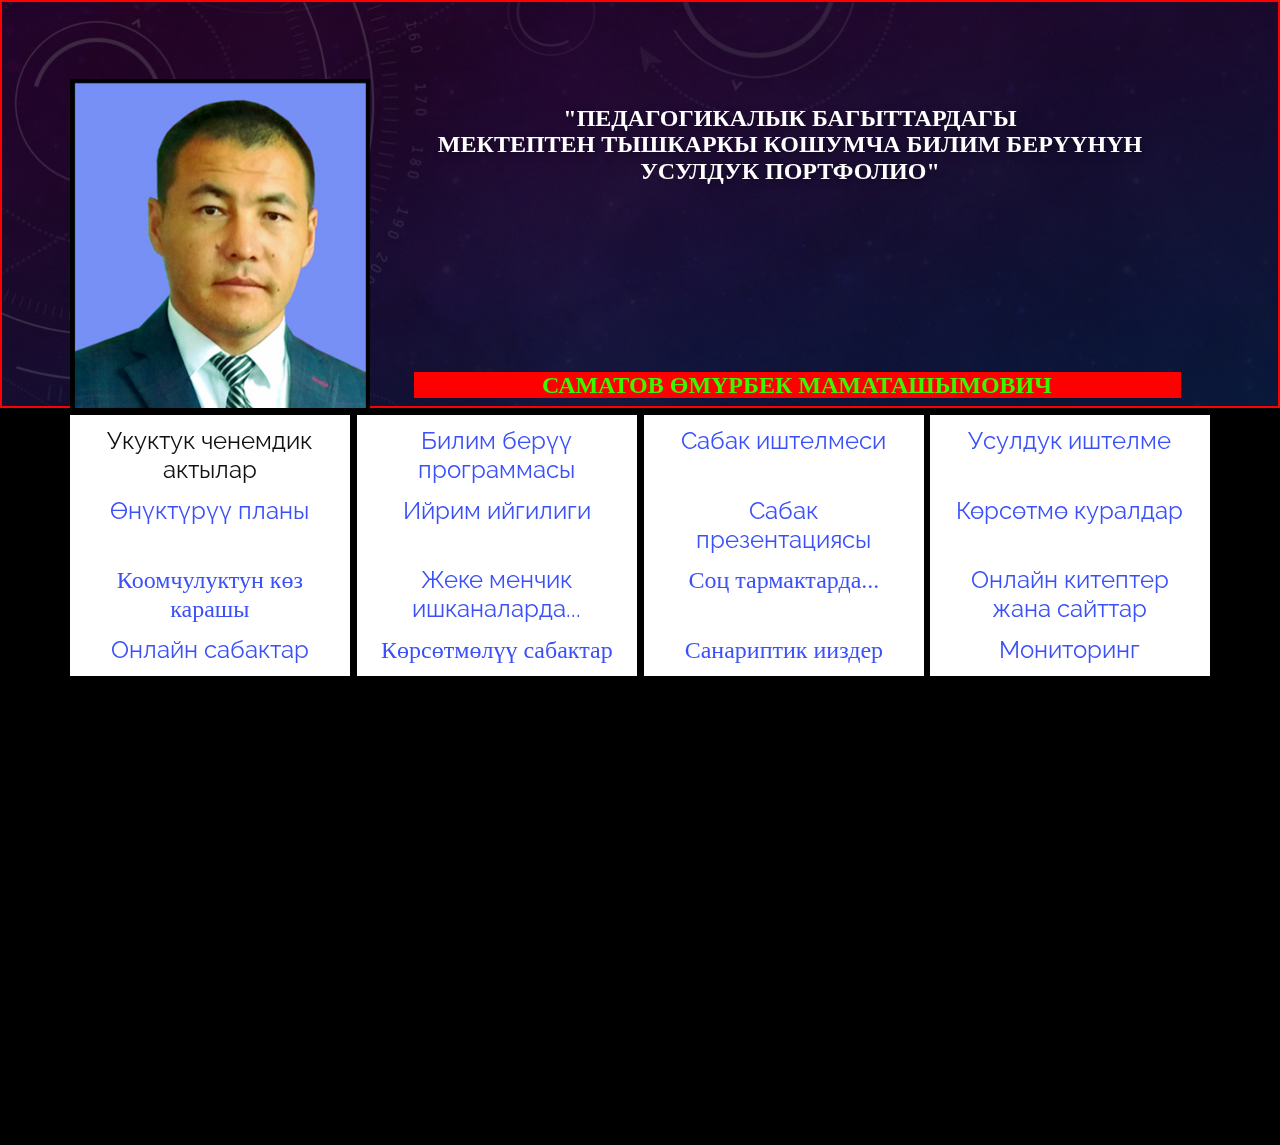
<file: index.html>
<!DOCTYPE html>
<html style="font-size: 16px;" lang="ru">

<head>
    <meta name="viewport" content="width=device-width, initial-scale=1.0">
    <meta charset="utf-8">
    <meta name="keywords" content="​Here a Digital Art Studio, Design and Concept&nbsp;Development, About, ​We offer opportunities for audiences of all ages">
    <meta name="description" content="">
    <title>Главная</title>
    <link rel="stylesheet" href="nicepage.css" media="screen">
    <link rel="stylesheet" href="Главная.css" media="screen">
    <script class="u-script" type="text/javascript" src="jquery.js" defer=""></script>
    <script class="u-script" type="text/javascript" src="nicepage.js" defer=""></script>
    <meta name="generator" content="Nicepage 6.0.3, nicepage.com">
    <meta name="referrer" content="origin">
    <link id="u-theme-google-font" rel="stylesheet" href="https://fonts.googleapis.com/css?family=Raleway:100,100i,200,200i,300,300i,400,400i,500,500i,600,600i,700,700i,800,800i,900,900i|Open+Sans:300,300i,400,400i,500,500i,600,600i,700,700i,800,800i">
    <link id="u-page-google-font" rel="stylesheet" href="https://fonts.googleapis.com/css?family=Merriweather:300,300i,400,400i,700,700i,900,900i">






    <script type="application/ld+json">
        {
            "@context": "http://schema.org",
            "@type": "Organization",
            "name": ""
        }
    </script>
    <meta name="theme-color" content="#3a50f9">
    <meta property="og:title" content="Главная">
    <meta property="og:type" content="website">
    <meta data-intl-tel-input-cdn-path="intlTelInput/">
</head>

<body data-home-page="Главная.html" data-home-page-title="Главная" data-path-to-root="./" data-include-products="false" class="u-body u-xl-mode" data-lang="ru">
    <section class="u-align-center u-border-2 u-border-custom-color-4 u-clearfix u-image u-shading u-section-1" id="carousel_e579" src="" data-image-width="1500" data-image-height="843" data-animation-name="" data-animation-duration="0" data-animation-delay="0"
        data-animation-direction="">
        <div class="u-clearfix u-sheet u-valign-bottom-md u-valign-bottom-xl u-valign-middle-lg u-sheet-1">
            <img src="images/6554c2a4-6fed-afe3-dae2-397edbbff891.jpg" alt="" class="u-align-center-xs u-align-left-lg u-align-left-md u-align-left-sm u-align-left-xl u-image u-image-default u-image-1" data-image-width="356" data-image-height="475" data-animation-name="customAnimationIn"
                data-animation-duration="1500">
            <h1 class="u-align-center u-text u-text-body-alt-color u-text-1" data-animation-name="customAnimationIn" data-animation-duration="4000" data-animation-direction="X" data-animation-delay="500"> "ПЕДАГОГИКАЛЫК БАГЫТТАРДАГЫ<br>МЕКТЕПТЕН ТЫШКАРКЫ КОШУМЧА БИЛИМ БЕРҮҮНҮН<br>УСУЛДУК ПОРТФОЛИО"
            </h1>
            <h1 class="u-align-center u-text u-text-custom-color-3 u-text-2" data-animation-name="flipIn" data-animation-duration="1500" data-animation-direction="X" data-animation-delay="500">
                <a class="u-active-custom-color-5 u-border-none u-btn u-button-style u-custom-color-4 u-hover-custom-color-4 u-radius u-text-active-custom-color-4 u-text-custom-color-3 u-text-hover-custom-color-2 u-btn-1" data-href="https://gimnaziya.github.io/Portfolio/" data-target="_blank" rel="nofollow"
                    data-animation-name="customAnimationIn" data-animation-duration="1000"> САМАТОВ ӨМҮРБЕК МАМАТАШЫМОВИЧ</a>
            </h1>
        </div>
    </section>
    <section class="u-align-left u-black u-clearfix u-container-align-center u-section-2" id="carousel_1201">
        <div class="u-clearfix u-sheet u-valign-bottom-xl u-sheet-1">
            <div class="u-expanded-width u-list u-list-1">
                <div class="u-repeater u-repeater-1">
                    <div class="u-align-left u-container-style u-list-item u-repeater-item u-white u-list-item-1" data-animation-name="customAnimationIn" data-animation-duration="1500" data-animation-delay="500">
                        <div class="u-container-layout u-similar-container u-container-layout-1">
                            <h4 class="u-align-center u-text u-text-1">
                                <a color="#3a50f9" face="Raleway, sans-serif" data-href="Билим_берүү.pdf" data-target="_blank">Укуктук ченемдик актылар</a>
                            </h4>
                        </div>
                    </div>
                    <div class="u-align-left u-container-style u-list-item u-repeater-item u-white u-list-item-2" data-animation-name="customAnimationIn" data-animation-duration="1500" data-animation-delay="500">
                        <div class="u-container-layout u-similar-container u-container-layout-2">
                            <h4 class="u-align-center u-text u-text-2">
                                <a class="u-active-none u-border-none u-btn u-button-link u-button-style u-hover-none u-none u-text-active-custom-color-4 u-text-hover-black u-text-palette-1-base u-btn-1" data-href="Кружок-Робототехника.pdf" data-target="_blank" rel="nofollow">Билим берүү программасы</a>
                            </h4>
                        </div>
                    </div>
                    <div class="u-align-left u-container-style u-list-item u-repeater-item u-white u-list-item-3" data-animation-name="customAnimationIn" data-animation-duration="1500" data-animation-delay="500">
                        <div class="u-container-layout u-similar-container u-container-layout-2">
                            <h4 class="u-align-center u-text u-text-3">
                                <a class="u-active-none u-border-none u-btn u-button-link u-button-style u-custom-font u-heading-font u-hover-none u-none u-text-active-custom-color-4 u-text-hover-black u-text-palette-1-base u-btn-3" data-href="Сабак иштелме.pdf" data-target="_blank"
                                    rel="nofollow">Сабак иштелмеси</a>
                            </h4>
                        </div>
                    </div>
                    <div class="u-align-left u-container-style u-list-item u-repeater-item u-white u-list-item-4" data-animation-name="customAnimationIn" data-animation-duration="1500" data-animation-delay="500">
                        <div class="u-container-layout u-similar-container u-container-layout-2">
                            <h4 class="u-align-center u-text u-text-3">
                                <a class="u-active-none u-border-none u-btn u-button-link u-button-style u-custom-font u-heading-font u-hover-none u-none u-text-active-custom-color-4 u-text-hover-black u-text-palette-1-base u-btn-3" data-href="Усулдук иштелме.pdf" data-target="_blank"
                                    rel="nofollow">Усулдук иштелме</a>
                            </h4>
                        </div>
                    </div>
                </div>
            </div>
            <div class="u-expanded-width u-list u-list-2">
                <div class="u-repeater u-repeater-2">
                    <div class="u-align-left u-container-style u-list-item u-repeater-item u-white u-list-item-5" data-animation-name="customAnimationIn" data-animation-duration="1500" data-animation-delay="500">
                        <div class="u-container-layout u-similar-container u-container-layout-5">
                            <h4 class="u-align-center u-text u-text-5">
                                <a class="u-active-none u-border-none u-btn u-button-link u-button-style u-hover-none u-none u-text-active-custom-color-4 u-text-hover-black u-text-palette-1-base u-btn-4" data-href="онугуу.pdf" data-target="_blank" rel="nofollow">Өнүктүрүү планы</a>
                            </h4>
                        </div>
                    </div>
                    <div class="u-align-left u-container-style u-list-item u-repeater-item u-white u-list-item-6" data-animation-name="customAnimationIn" data-animation-duration="1500" data-animation-delay="500">
                        <div class="u-container-layout u-similar-container u-container-layout-6">
                            <h4 class="u-align-center u-text u-text-6">
                                <a class="u-active-none u-border-none u-btn u-button-link u-button-style u-hover-none u-none u-text-active-custom-color-4 u-text-hover-black u-text-palette-1-base u-btn-5" data-href="ийрим ийгилиги.pdf" data-target="_blank" rel="nofollow">Ийрим ийгилиги</a>
                            </h4>
                        </div>
                    </div>
                    <div class="u-align-left u-container-style u-list-item u-repeater-item u-white u-list-item-7" data-animation-name="customAnimationIn" data-animation-duration="1500" data-animation-delay="500">
                        <div class="u-container-layout u-similar-container u-container-layout-7">
                            <h4 class="u-align-center u-text u-text-7">
                                <a class="u-active-none u-border-none u-btn u-button-link u-button-style u-custom-font u-heading-font u-hover-none u-none u-text-active-custom-color-4 u-text-hover-black u-text-palette-1-base u-btn-6" data-href="презентация.pdf" data-target="_blank" rel="nofollow">Сабак презентациясы</a>
                            </h4>
                        </div>
                    </div>
                    <div class="u-align-left u-container-style u-list-item u-repeater-item u-white u-list-item-8" data-animation-name="customAnimationIn" data-animation-duration="1500" data-animation-delay="500">
                        <div class="u-container-layout u-similar-container u-container-layout-8">
                            <h4 class="u-align-center u-text u-text-8">
                                <a class="u-active-none u-border-none u-btn u-button-link u-button-style u-hover-none u-none u-text-active-custom-color-4 u-text-hover-black u-text-palette-1-base u-btn-7" data-href="Көрсөтмө куралдар.pdf" data-target="_blank" rel="nofollow">Көрсөтмө куралдар</a>
                            </h4>
                        </div>
                    </div>
                </div>
            </div>
            <div class="u-expanded-width u-list u-list-3">
                <div class="u-repeater u-repeater-3">
                    <div class="u-align-left u-container-style u-list-item u-repeater-item u-white u-list-item-9" data-animation-name="customAnimationIn" data-animation-duration="1500" data-animation-delay="500">
                        <div class="u-container-layout u-similar-container u-container-layout-9">
                            <h4 class="u-align-center u-custom-font u-font-georgia u-text u-text-9">
                                <a class="u-active-none u-border-none u-btn u-button-link u-button-style u-hover-none u-none u-text-active-custom-color-4 u-text-hover-black u-text-palette-1-base u-btn-8" data-href="https://youtu.be/-EG8oPvru1A" data-target="_blank" rel="nofollow">Коомчулуктун көз карашы</a>
                            </h4>
                        </div>
                    </div>
                    <div class="u-align-left u-container-style u-list-item u-repeater-item u-white u-list-item-10" data-animation-name="customAnimationIn" data-animation-duration="1500" data-animation-delay="500">
                        <div class="u-container-layout u-similar-container u-container-layout-10">
                            <h4 class="u-align-center u-custom-font u-font-georgia u-text u-text-10">
                                <a class="u-active-none u-border-none u-btn u-button-link u-button-style u-custom-font u-heading-font u-hover-none u-none u-text-active-custom-color-4 u-text-hover-black u-text-palette-1-base u-btn-9" data-href="https://www.youtube.com/watch?v=6YxGdbTE-KE" data-target="_blank" rel="nofollow">Жеке менчик ишканаларда...</a>
                            </h4>
                        </div>
                    </div>
                    <div class="u-align-left u-container-style u-list-item u-repeater-item u-white u-list-item-11" data-animation-name="customAnimationIn" data-animation-duration="1500" data-animation-delay="500">
                        <div class="u-container-layout u-similar-container u-container-layout-11">
                            <h4 class="u-align-center u-custom-font u-font-georgia u-text u-text-11">
                                <a class="u-active-none u-border-none u-btn u-button-link u-button-style u-hover-none u-none u-text-active-custom-color-4 u-text-hover-black u-text-palette-1-base u-btn-10" data-href="https://m.facebook.com/story.php?story_fbid=pfbid02HfzMq2VvQDyWprEV8EXnP2GnhzuEjeViCc6mwuhUTP4EBtrBLAjSLxaNHqCinZc2l&id=100046274672089"  data-target="_blank" rel="nofollow">Соц тармактарда...</a>
                            </h4>
                        </div>
                    </div>
                    <div class="u-align-left u-container-style u-list-item u-repeater-item u-white u-list-item-12" data-animation-name="customAnimationIn" data-animation-duration="1500" data-animation-delay="500">
                        <div class="u-container-layout u-similar-container u-container-layout-12">
                            <h4 class="u-align-center u-custom-font u-font-georgia u-text u-text-12">
                                <a class="u-active-none u-border-none u-btn u-button-link u-button-style u-custom-font u-heading-font u-hover-none u-none u-text-active-custom-color-4 u-text-hover-black u-text-palette-1-base u-btn-11" data-href="https://gimnaziya.github.io/Portfolio/%D0%9A%D0%B8%D1%82%D0%B5%D0%BF%D1%82%D0%B5%D1%80.html"
                                    data-target="_blank" rel="nofollow">Онлайн китептер жана сайттар</a>
                            </h4>
                        </div>
                    </div>
                </div>
            </div>
            <div class="u-expanded-width u-list u-list-4">
                <div class="u-repeater u-repeater-4">
                    <div class="u-align-left u-container-style u-list-item u-repeater-item u-white u-list-item-13" data-animation-name="customAnimationIn" data-animation-duration="1500" data-animation-delay="500">
                        <div class="u-container-layout u-similar-container u-container-layout-13">
                            <h4 class="u-align-center u-custom-font u-font-georgia u-text u-text-13">
                                <a class="u-active-none u-border-none u-btn u-button-link u-button-style u-custom-font u-heading-font u-hover-none u-none u-text-active-custom-color-4 u-text-hover-black u-text-palette-1-base u-btn-12" data-href="https://www.youtube.com/watch?v=tZxTjj3w4tw" data-target="_blank"
                                    rel="nofollow">Онлайн сабактар</a>
                            </h4>
                        </div>
                    </div>
                    <div class="u-align-left u-container-style u-list-item u-repeater-item u-white u-list-item-14" data-animation-name="customAnimationIn" data-animation-duration="1500" data-animation-delay="500">
                        <div class="u-container-layout u-similar-container u-container-layout-14">
                            <h4 class="u-align-center u-custom-font u-font-georgia u-text u-text-14">
                                <a class="u-active-none u-border-none u-btn u-button-link u-button-style u-hover-none u-none u-text-active-custom-color-4 u-text-hover-black u-text-palette-1-base u-btn-13" data-href="https://www.youtube.com/watch?v=438asEhszQ0" data-target="_blank"
                                    rel="nofollow">Көрсөтмөлүү сабактар</a>
                            </h4>
                        </div>
                    </div>
                    <div class="u-align-left u-container-style u-list-item u-repeater-item u-white u-list-item-15" data-animation-name="customAnimationIn" data-animation-duration="1500" data-animation-delay="500">
                        <div class="u-container-layout u-similar-container u-container-layout-15">
                            <h4 class="u-align-center u-custom-font u-font-georgia u-text u-text-15">
                                <a class="u-active-none u-border-none u-btn u-button-link u-button-style u-hover-none u-none u-text-active-custom-color-4 u-text-hover-black u-text-palette-1-base u-btn-14" data-href="Санарип.html" data-target="_blank"
                                    rel="nofollow">Санариптик ииздер</a>
                            </h4>
                        </div>
                    </div>
                    <div class="u-align-left u-container-style u-list-item u-repeater-item u-white u-list-item-16" data-animation-name="customAnimationIn" data-animation-duration="1500" data-animation-delay="500">
                        <div class="u-container-layout u-similar-container u-container-layout-16">
                            <h4 class="u-align-center u-custom-font u-font-georgia u-text u-text-16">
                                <a class="u-active-none u-border-none u-btn u-button-link u-button-style u-custom-font u-heading-font u-hover-none u-none u-text-active-custom-color-4 u-text-hover-black u-text-palette-1-base u-btn-15" data-href="Контакты.html"
                                    data-target="_blank" rel="nofollow">Мониторинг</a>
                            </h4>
                        </div>
                    </div>
                </div>
            </div>
        </div>
   </div>
</section>
    <section class="u-align-center u-black u-clearfix u-section-3" id="carousel_dabc">
        <div class="u-clearfix u-sheet u-valign-middle-xl u-sheet-1">
            <div class="data-layout-selected u-clearfix u-expanded-width-lg u-expanded-width-md u-expanded-width-sm u-expanded-width-xs u-gutter-0 u-layout-wrap u-layout-wrap-1">
                <div class="u-layout">
                    <div class="u-layout-row">
                        <div class="u-align-center u-container-style u-layout-cell u-right-cell u-size-31-md u-size-31-sm u-size-31-xs u-size-38-lg u-size-38-xl u-layout-cell-1" data-animation-name="customAnimationIn" data-animation-duration="1250" data-animation-delay="500">
                            <div class="u-container-layout u-valign-top u-container-layout-1">
                                <h5 class="u-custom-font u-font-merriweather u-text u-text-default u-text-1">Биз менен байланышуу үчүн</h5>
                                <div class="custom-expanded u-form u-form-1">
                                    <form action="https://forms.nicepagesrv.com/v2/form/process" class="u-clearfix u-form-spacing-15 u-form-vertical u-inner-form" style="padding: 0;" source="email" name="form">
                                        <div class="u-form-group u-form-name u-form-partition-factor-2 u-form-group-1">
                                            <label for="name-09ca" class="u-label">Имя</label>
                                            <input type="text" placeholder="Атыңызды жазыңыз..." id="name-09ca" name="name-1" class="u-border-2 u-border-black u-border-no-left u-border-no-right u-border-no-top u-input u-input-rectangle" required="">
                                        </div>
                                        <div class="u-form-group u-form-name u-form-partition-factor-2 u-form-group-2">
                                            <label for="name-09ca" class="u-label">Фамилия</label>
                                            <input type="text" placeholder="Ата тегиңизди жазыңыз..." id="name-09ca" name="name-2" class="u-border-2 u-border-black u-border-no-left u-border-no-right u-border-no-top u-input u-input-rectangle" required="">
                                        </div>
                                        <div class="u-form-group u-form-partition-factor-2 u-form-phone u-form-group-3">
                                            <label for="phone-8984" class="u-label">Телефон номер</label>
                                            <input type="tel" pattern="\+?\d{0,3}[\s\(\-]?([0-9]{2,3})[\s\)\-]?([\s\-]?)([0-9]{3})[\s\-]?([0-9]{2})[\s\-]?([0-9]{2})" placeholder="+996777050507" id="phone-8984" name="phone" class="u-border-2 u-border-black u-border-no-left u-border-no-right u-border-no-top u-input u-input-rectangle"
                                                required="">
                                        </div>
                                        <div class="u-form-email u-form-group u-form-partition-factor-2">
                                            <label for="email-daf4" class="u-label">Email - почта</label>
                                            <input type="email" placeholder="Email дарек жазыңыз..." id="email-daf4" name="email" class="u-border-2 u-border-black u-border-no-left u-border-no-right u-border-no-top u-input u-input-rectangle" required="" wfd-id="id2100">
                                        </div>
                                        <div class="u-form-group u-form-message">
                                            <label for="message-daf4" class="u-label">Маалым кат</label>
                                            <textarea rows="4" cols="50" id="message-daf4" name="message" class="u-border-2 u-border-black u-border-no-left u-border-no-right u-border-no-top u-input u-input-rectangle" required="" placeholder="Бул жерге ой-пикир, сунуш жазыңыз..."></textarea>
                                        </div>
                                        <div class="u-align-center u-form-group u-form-submit">
                                            <a href="#" class="u-active-custom-color-4 u-border-grey-75 u-border-hover-grey-75 u-border-none u-btn u-btn-submit u-button-style u-custom-color-2 u-custom-font u-font-georgia u-hover-custom-color-3 u-text-active-custom-color-1 u-text-custom-color-5 u-text-hover-black u-btn-1">ЖӨНӨТҮҮ</a>
                                            <input type="submit" value="submit" class="u-form-control-hidden" wfd-id="id2102">
                                        </div>
                                        <div class="u-form-send-message u-form-send-success">Рахмат! Сиздин билдирүүңүз ийгиликтүү жөнөтүлдү. </div>
                                        <div class="u-form-send-error u-form-send-message"> Сиздин билдирүүңүз жөнөтүлгөн жок. Сураныч каталарын оңдоп кайра жөнөтүп көрүңүз.</div>
                                        <input type="hidden" value="" name="recaptchaResponse" wfd-id="id2103">
                                        <input type="hidden" name="formServices" value="22534847-a0d2-e792-7181-271cd23cc051">
                                    </form>
                                </div>
                            </div>
                        </div>
                        <div class="u-align-center u-container-style u-layout-cell u-palette-4-light-3 u-size-22-lg u-size-22-xl u-size-29-md u-size-29-sm u-size-29-xs u-layout-cell-2" data-animation-name="customAnimationIn" data-animation-duration="1500" data-animation-delay="500">
                            <div class="u-container-layout u-container-layout-2">
                                <h6 class="u-align-center u-text u-text-custom-color-1 u-text-2">
                                    <a href="https://gimnaziya.github.io/Portfolio/">ЭЛЕКТРОНДУК ПОРТФОЛИО</a></h6>
                                <br>
                                <h6 class="u-align-center u-text u-text-custom-color-4 u-text-2">Байланыш үчүн номер</h6>
                                <p class="u-align-center u-text u-text-body-color u-text-3">+996 773 48 40 40</p>
                                <h6 class="u-align-center u-text u-text-custom-color-1 u-text-4">Дареги</h6>
                                <p class="u-align-center u-text u-text-3">Ош областы, Ноокат району
                                    <br>Ноокат райондук балдардын чыгармачылык борбору
                                    <br>Гулистан айыл аймагы<br>Солтобаев көчөсү №59
                                </p>
                            </div>
                        </div>
                    </div>
                </div>
            </div>
        </div>
    </section>
</body>

</html>
</file>
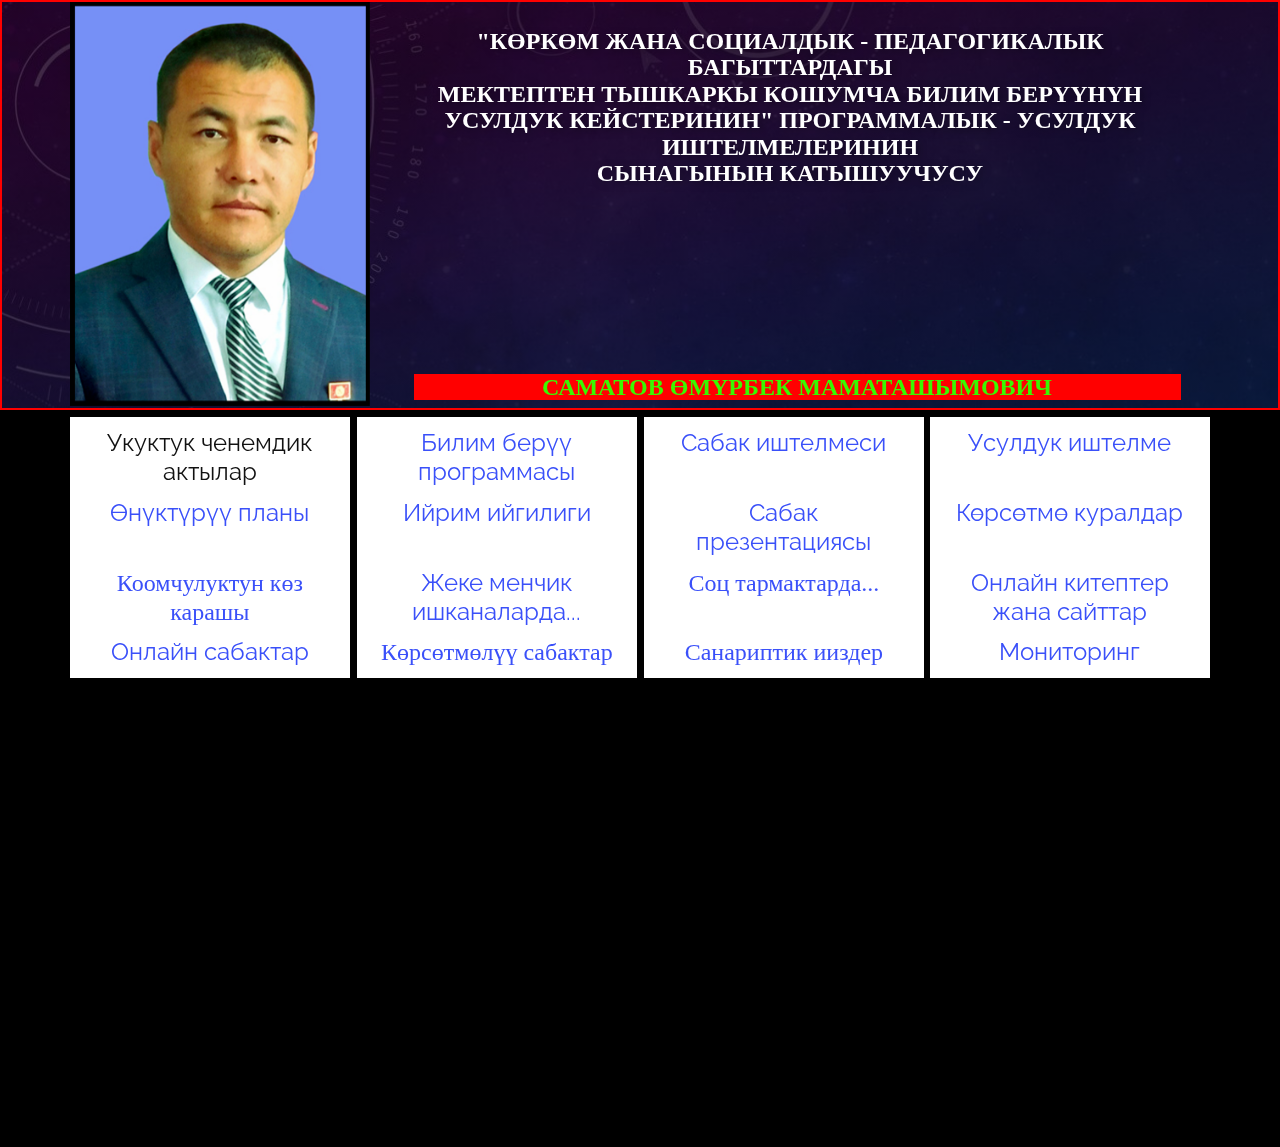
<file: Главная.html>
<!DOCTYPE html>
<html style="font-size: 16px;" lang="ru">

<head>
    <meta name="viewport" content="width=device-width, initial-scale=1.0">
    <meta charset="utf-8">
    <meta name="keywords" content="​Here a Digital Art Studio, Design and Concept&nbsp;Development, About, ​We offer opportunities for audiences of all ages">
    <meta name="description" content="">
    <title>Главная</title>
    <link rel="stylesheet" href="nicepage.css" media="screen">
    <link rel="stylesheet" href="Главная.css" media="screen">
    <script class="u-script" type="text/javascript" src="jquery.js" defer=""></script>
    <script class="u-script" type="text/javascript" src="nicepage.js" defer=""></script>
    <meta name="generator" content="Nicepage 6.0.3, nicepage.com">
    <meta name="referrer" content="origin">
    <link id="u-theme-google-font" rel="stylesheet" href="https://fonts.googleapis.com/css?family=Raleway:100,100i,200,200i,300,300i,400,400i,500,500i,600,600i,700,700i,800,800i,900,900i|Open+Sans:300,300i,400,400i,500,500i,600,600i,700,700i,800,800i">
    <link id="u-page-google-font" rel="stylesheet" href="https://fonts.googleapis.com/css?family=Merriweather:300,300i,400,400i,700,700i,900,900i">






    <script type="application/ld+json">
        {
            "@context": "http://schema.org",
            "@type": "Organization",
            "name": ""
        }
    </script>
    <meta name="theme-color" content="#3a50f9">
    <meta property="og:title" content="Главная">
    <meta property="og:type" content="website">
    <meta data-intl-tel-input-cdn-path="intlTelInput/">
</head>

<body data-home-page="Главная.html" data-home-page-title="Главная" data-path-to-root="./" data-include-products="false" class="u-body u-xl-mode" data-lang="ru">
    <section class="u-align-center u-border-2 u-border-custom-color-4 u-clearfix u-image u-shading u-section-1" id="carousel_e579" src="" data-image-width="1500" data-image-height="843" data-animation-name="" data-animation-duration="0" data-animation-delay="0"
        data-animation-direction="">
        <div class="u-clearfix u-sheet u-valign-bottom-md u-valign-bottom-xl u-valign-middle-lg u-sheet-1">
            <img src="images/6554c2a4-6fed-afe3-dae2-397edbbff891.jpg" alt="" class="u-align-center-xs u-align-left-lg u-align-left-md u-align-left-sm u-align-left-xl u-image u-image-default u-image-1" data-image-width="356" data-image-height="475" data-animation-name="customAnimationIn"
                data-animation-duration="1500">
            <h1 class="u-align-center u-text u-text-body-alt-color u-text-1" data-animation-name="customAnimationIn" data-animation-duration="4000" data-animation-direction="X" data-animation-delay="500"> "КӨРКӨМ ЖАНА СОЦИАЛДЫК - ПЕДАГОГИКАЛЫК БАГЫТТАРДАГЫ<br>МЕКТЕПТЕН ТЫШКАРКЫ КОШУМЧА БИЛИМ БЕРҮҮНҮН<br>УСУЛДУК КЕЙСТЕРИНИН" ПРОГРАММАЛЫК - УСУЛДУК ИШТЕЛМЕЛЕРИНИН<br>СЫНАГЫНЫН КАТЫШУУЧУСУ
            </h1>
            <h1 class="u-align-center u-text u-text-custom-color-3 u-text-2" data-animation-name="flipIn" data-animation-duration="1500" data-animation-direction="X" data-animation-delay="500">
                <a class="u-active-custom-color-5 u-border-none u-btn u-button-style u-custom-color-4 u-hover-custom-color-4 u-radius u-text-active-custom-color-4 u-text-custom-color-3 u-text-hover-custom-color-2 u-btn-1" data-href="https://gimnaziya.github.io/Portfolio/" data-target="_blank" rel="nofollow"
                    data-animation-name="customAnimationIn" data-animation-duration="1000"> САМАТОВ ӨМҮРБЕК МАМАТАШЫМОВИЧ</a>
            </h1>
        </div>
    </section>
    <section class="u-align-left u-black u-clearfix u-container-align-center u-section-2" id="carousel_1201">
        <div class="u-clearfix u-sheet u-valign-bottom-xl u-sheet-1">
            <div class="u-expanded-width u-list u-list-1">
                <div class="u-repeater u-repeater-1">
                    <div class="u-align-left u-container-style u-list-item u-repeater-item u-white u-list-item-1" data-animation-name="customAnimationIn" data-animation-duration="1500" data-animation-delay="500">
                        <div class="u-container-layout u-similar-container u-container-layout-1">
                            <h4 class="u-align-center u-text u-text-1">
                                <a color="#3a50f9" face="Raleway, sans-serif" data-href="Билим_берүү.pdf" data-target="_blank">Укуктук ченемдик актылар</a>
                            </h4>
                        </div>
                    </div>
                    <div class="u-align-left u-container-style u-list-item u-repeater-item u-white u-list-item-2" data-animation-name="customAnimationIn" data-animation-duration="1500" data-animation-delay="500">
                        <div class="u-container-layout u-similar-container u-container-layout-2">
                            <h4 class="u-align-center u-text u-text-2">
                                <a class="u-active-none u-border-none u-btn u-button-link u-button-style u-hover-none u-none u-text-active-custom-color-4 u-text-hover-black u-text-palette-1-base u-btn-1" data-href="Кружок-Робототехника.pdf" data-target="_blank" rel="nofollow">Билим берүү программасы</a>
                            </h4>
                        </div>
                    </div>
                    <div class="u-align-left u-container-style u-list-item u-repeater-item u-white u-list-item-3" data-animation-name="customAnimationIn" data-animation-duration="1500" data-animation-delay="500">
                        <div class="u-container-layout u-similar-container u-container-layout-2">
                            <h4 class="u-align-center u-text u-text-3">
                                <a class="u-active-none u-border-none u-btn u-button-link u-button-style u-custom-font u-heading-font u-hover-none u-none u-text-active-custom-color-4 u-text-hover-black u-text-palette-1-base u-btn-3" data-href="Сабак иштелме.pdf" data-target="_blank"
                                    rel="nofollow">Сабак иштелмеси</a>
                            </h4>
                        </div>
                    </div>
                    <div class="u-align-left u-container-style u-list-item u-repeater-item u-white u-list-item-4" data-animation-name="customAnimationIn" data-animation-duration="1500" data-animation-delay="500">
                        <div class="u-container-layout u-similar-container u-container-layout-2">
                            <h4 class="u-align-center u-text u-text-3">
                                <a class="u-active-none u-border-none u-btn u-button-link u-button-style u-custom-font u-heading-font u-hover-none u-none u-text-active-custom-color-4 u-text-hover-black u-text-palette-1-base u-btn-3" data-href="Усулдук иштелме.pdf" data-target="_blank"
                                    rel="nofollow">Усулдук иштелме</a>
                            </h4>
                        </div>
                    </div>
                </div>
            </div>
            <div class="u-expanded-width u-list u-list-2">
                <div class="u-repeater u-repeater-2">
                    <div class="u-align-left u-container-style u-list-item u-repeater-item u-white u-list-item-5" data-animation-name="customAnimationIn" data-animation-duration="1500" data-animation-delay="500">
                        <div class="u-container-layout u-similar-container u-container-layout-5">
                            <h4 class="u-align-center u-text u-text-5">
                                <a class="u-active-none u-border-none u-btn u-button-link u-button-style u-hover-none u-none u-text-active-custom-color-4 u-text-hover-black u-text-palette-1-base u-btn-4" data-href="онугуу.pdf" data-target="_blank" rel="nofollow">Өнүктүрүү планы</a>
                            </h4>
                        </div>
                    </div>
                    <div class="u-align-left u-container-style u-list-item u-repeater-item u-white u-list-item-6" data-animation-name="customAnimationIn" data-animation-duration="1500" data-animation-delay="500">
                        <div class="u-container-layout u-similar-container u-container-layout-6">
                            <h4 class="u-align-center u-text u-text-6">
                                <a class="u-active-none u-border-none u-btn u-button-link u-button-style u-hover-none u-none u-text-active-custom-color-4 u-text-hover-black u-text-palette-1-base u-btn-5" data-href="ийрим ийгилиги.pdf" data-target="_blank" rel="nofollow">Ийрим ийгилиги</a>
                            </h4>
                        </div>
                    </div>
                    <div class="u-align-left u-container-style u-list-item u-repeater-item u-white u-list-item-7" data-animation-name="customAnimationIn" data-animation-duration="1500" data-animation-delay="500">
                        <div class="u-container-layout u-similar-container u-container-layout-7">
                            <h4 class="u-align-center u-text u-text-7">
                                <a class="u-active-none u-border-none u-btn u-button-link u-button-style u-custom-font u-heading-font u-hover-none u-none u-text-active-custom-color-4 u-text-hover-black u-text-palette-1-base u-btn-6" data-href="презентация.pdf" data-target="_blank" rel="nofollow">Сабак презентациясы</a>
                            </h4>
                        </div>
                    </div>
                    <div class="u-align-left u-container-style u-list-item u-repeater-item u-white u-list-item-8" data-animation-name="customAnimationIn" data-animation-duration="1500" data-animation-delay="500">
                        <div class="u-container-layout u-similar-container u-container-layout-8">
                            <h4 class="u-align-center u-text u-text-8">
                                <a class="u-active-none u-border-none u-btn u-button-link u-button-style u-hover-none u-none u-text-active-custom-color-4 u-text-hover-black u-text-palette-1-base u-btn-7" data-href="Көрсөтмө куралдар.pdf" data-target="_blank" rel="nofollow">Көрсөтмө куралдар</a>
                            </h4>
                        </div>
                    </div>
                </div>
            </div>
            <div class="u-expanded-width u-list u-list-3">
                <div class="u-repeater u-repeater-3">
                    <div class="u-align-left u-container-style u-list-item u-repeater-item u-white u-list-item-9" data-animation-name="customAnimationIn" data-animation-duration="1500" data-animation-delay="500">
                        <div class="u-container-layout u-similar-container u-container-layout-9">
                            <h4 class="u-align-center u-custom-font u-font-georgia u-text u-text-9">
                                <a class="u-active-none u-border-none u-btn u-button-link u-button-style u-hover-none u-none u-text-active-custom-color-4 u-text-hover-black u-text-palette-1-base u-btn-8" data-href="https://youtu.be/-EG8oPvru1A" data-target="_blank" rel="nofollow">Коомчулуктун көз карашы</a>
                            </h4>
                        </div>
                    </div>
                    <div class="u-align-left u-container-style u-list-item u-repeater-item u-white u-list-item-10" data-animation-name="customAnimationIn" data-animation-duration="1500" data-animation-delay="500">
                        <div class="u-container-layout u-similar-container u-container-layout-10">
                            <h4 class="u-align-center u-custom-font u-font-georgia u-text u-text-10">
                                <a class="u-active-none u-border-none u-btn u-button-link u-button-style u-custom-font u-heading-font u-hover-none u-none u-text-active-custom-color-4 u-text-hover-black u-text-palette-1-base u-btn-9" data-href="https://www.youtube.com/watch?v=6YxGdbTE-KE" data-target="_blank" rel="nofollow">Жеке менчик ишканаларда...</a>
                            </h4>
                        </div>
                    </div>
                    <div class="u-align-left u-container-style u-list-item u-repeater-item u-white u-list-item-11" data-animation-name="customAnimationIn" data-animation-duration="1500" data-animation-delay="500">
                        <div class="u-container-layout u-similar-container u-container-layout-11">
                            <h4 class="u-align-center u-custom-font u-font-georgia u-text u-text-11">
                                <a class="u-active-none u-border-none u-btn u-button-link u-button-style u-hover-none u-none u-text-active-custom-color-4 u-text-hover-black u-text-palette-1-base u-btn-10" data-href="https://m.facebook.com/story.php?story_fbid=pfbid02HfzMq2VvQDyWprEV8EXnP2GnhzuEjeViCc6mwuhUTP4EBtrBLAjSLxaNHqCinZc2l&id=100046274672089"  data-target="_blank" rel="nofollow">Соц тармактарда...</a>
                            </h4>
                        </div>
                    </div>
                    <div class="u-align-left u-container-style u-list-item u-repeater-item u-white u-list-item-12" data-animation-name="customAnimationIn" data-animation-duration="1500" data-animation-delay="500">
                        <div class="u-container-layout u-similar-container u-container-layout-12">
                            <h4 class="u-align-center u-custom-font u-font-georgia u-text u-text-12">
                                <a class="u-active-none u-border-none u-btn u-button-link u-button-style u-custom-font u-heading-font u-hover-none u-none u-text-active-custom-color-4 u-text-hover-black u-text-palette-1-base u-btn-11" data-href="https://gimnaziya.github.io/Portfolio/%D0%9A%D0%B8%D1%82%D0%B5%D0%BF%D1%82%D0%B5%D1%80.html"
                                    data-target="_blank" rel="nofollow">Онлайн китептер жана сайттар</a>
                            </h4>
                        </div>
                    </div>
                </div>
            </div>
            <div class="u-expanded-width u-list u-list-4">
                <div class="u-repeater u-repeater-4">
                    <div class="u-align-left u-container-style u-list-item u-repeater-item u-white u-list-item-13" data-animation-name="customAnimationIn" data-animation-duration="1500" data-animation-delay="500">
                        <div class="u-container-layout u-similar-container u-container-layout-13">
                            <h4 class="u-align-center u-custom-font u-font-georgia u-text u-text-13">
                                <a class="u-active-none u-border-none u-btn u-button-link u-button-style u-custom-font u-heading-font u-hover-none u-none u-text-active-custom-color-4 u-text-hover-black u-text-palette-1-base u-btn-12" data-href="https://www.youtube.com/watch?v=tZxTjj3w4tw" data-target="_blank"
                                    rel="nofollow">Онлайн сабактар</a>
                            </h4>
                        </div>
                    </div>
                    <div class="u-align-left u-container-style u-list-item u-repeater-item u-white u-list-item-14" data-animation-name="customAnimationIn" data-animation-duration="1500" data-animation-delay="500">
                        <div class="u-container-layout u-similar-container u-container-layout-14">
                            <h4 class="u-align-center u-custom-font u-font-georgia u-text u-text-14">
                                <a class="u-active-none u-border-none u-btn u-button-link u-button-style u-hover-none u-none u-text-active-custom-color-4 u-text-hover-black u-text-palette-1-base u-btn-13" data-href="https://www.youtube.com/watch?v=438asEhszQ0" data-target="_blank"
                                    rel="nofollow">Көрсөтмөлүү сабактар</a>
                            </h4>
                        </div>
                    </div>
                    <div class="u-align-left u-container-style u-list-item u-repeater-item u-white u-list-item-15" data-animation-name="customAnimationIn" data-animation-duration="1500" data-animation-delay="500">
                        <div class="u-container-layout u-similar-container u-container-layout-15">
                            <h4 class="u-align-center u-custom-font u-font-georgia u-text u-text-15">
                                <a class="u-active-none u-border-none u-btn u-button-link u-button-style u-hover-none u-none u-text-active-custom-color-4 u-text-hover-black u-text-palette-1-base u-btn-14" data-href="Санарип.html" data-target="_blank"
                                    rel="nofollow">Санариптик ииздер</a>
                            </h4>
                        </div>
                    </div>
                    <div class="u-align-left u-container-style u-list-item u-repeater-item u-white u-list-item-16" data-animation-name="customAnimationIn" data-animation-duration="1500" data-animation-delay="500">
                        <div class="u-container-layout u-similar-container u-container-layout-16">
                            <h4 class="u-align-center u-custom-font u-font-georgia u-text u-text-16">
                                <a class="u-active-none u-border-none u-btn u-button-link u-button-style u-custom-font u-heading-font u-hover-none u-none u-text-active-custom-color-4 u-text-hover-black u-text-palette-1-base u-btn-15" data-href="Контакты.html"
                                    data-target="_blank" rel="nofollow">Мониторинг</a>
                            </h4>
                        </div>
                    </div>
                </div>
            </div>
        </div>
   </div>
</section>
    <section class="u-align-center u-black u-clearfix u-section-3" id="carousel_dabc">
        <div class="u-clearfix u-sheet u-valign-middle-xl u-sheet-1">
            <div class="data-layout-selected u-clearfix u-expanded-width-lg u-expanded-width-md u-expanded-width-sm u-expanded-width-xs u-gutter-0 u-layout-wrap u-layout-wrap-1">
                <div class="u-layout">
                    <div class="u-layout-row">
                        <div class="u-align-center u-container-style u-layout-cell u-right-cell u-size-31-md u-size-31-sm u-size-31-xs u-size-38-lg u-size-38-xl u-layout-cell-1" data-animation-name="customAnimationIn" data-animation-duration="1250" data-animation-delay="500">
                            <div class="u-container-layout u-valign-top u-container-layout-1">
                                <h5 class="u-custom-font u-font-merriweather u-text u-text-default u-text-1">Биз менен байланышуу үчүн</h5>
                                <div class="custom-expanded u-form u-form-1">
                                    <form action="https://forms.nicepagesrv.com/v2/form/process" class="u-clearfix u-form-spacing-15 u-form-vertical u-inner-form" style="padding: 0;" source="email" name="form">
                                        <div class="u-form-group u-form-name u-form-partition-factor-2 u-form-group-1">
                                            <label for="name-09ca" class="u-label">Имя</label>
                                            <input type="text" placeholder="Атыңызды жазыңыз..." id="name-09ca" name="name-1" class="u-border-2 u-border-black u-border-no-left u-border-no-right u-border-no-top u-input u-input-rectangle" required="">
                                        </div>
                                        <div class="u-form-group u-form-name u-form-partition-factor-2 u-form-group-2">
                                            <label for="name-09ca" class="u-label">Фамилия</label>
                                            <input type="text" placeholder="Ата тегиңизди жазыңыз..." id="name-09ca" name="name-2" class="u-border-2 u-border-black u-border-no-left u-border-no-right u-border-no-top u-input u-input-rectangle" required="">
                                        </div>
                                        <div class="u-form-group u-form-partition-factor-2 u-form-phone u-form-group-3">
                                            <label for="phone-8984" class="u-label">Телефон номер</label>
                                            <input type="tel" pattern="\+?\d{0,3}[\s\(\-]?([0-9]{2,3})[\s\)\-]?([\s\-]?)([0-9]{3})[\s\-]?([0-9]{2})[\s\-]?([0-9]{2})" placeholder="+996777050507" id="phone-8984" name="phone" class="u-border-2 u-border-black u-border-no-left u-border-no-right u-border-no-top u-input u-input-rectangle"
                                                required="">
                                        </div>
                                        <div class="u-form-email u-form-group u-form-partition-factor-2">
                                            <label for="email-daf4" class="u-label">Email - почта</label>
                                            <input type="email" placeholder="Email дарек жазыңыз..." id="email-daf4" name="email" class="u-border-2 u-border-black u-border-no-left u-border-no-right u-border-no-top u-input u-input-rectangle" required="" wfd-id="id2100">
                                        </div>
                                        <div class="u-form-group u-form-message">
                                            <label for="message-daf4" class="u-label">Маалым кат</label>
                                            <textarea rows="4" cols="50" id="message-daf4" name="message" class="u-border-2 u-border-black u-border-no-left u-border-no-right u-border-no-top u-input u-input-rectangle" required="" placeholder="Бул жерге ой-пикир, сунуш жазыңыз..."></textarea>
                                        </div>
                                        <div class="u-align-center u-form-group u-form-submit">
                                            <a href="#" class="u-active-custom-color-4 u-border-grey-75 u-border-hover-grey-75 u-border-none u-btn u-btn-submit u-button-style u-custom-color-2 u-custom-font u-font-georgia u-hover-custom-color-3 u-text-active-custom-color-1 u-text-custom-color-5 u-text-hover-black u-btn-1">ЖӨНӨТҮҮ</a>
                                            <input type="submit" value="submit" class="u-form-control-hidden" wfd-id="id2102">
                                        </div>
                                        <div class="u-form-send-message u-form-send-success">Рахмат! Сиздин билдирүүңүз ийгиликтүү жөнөтүлдү. </div>
                                        <div class="u-form-send-error u-form-send-message"> Сиздин билдирүүңүз жөнөтүлгөн жок. Сураныч каталарын оңдоп кайра жөнөтүп көрүңүз.</div>
                                        <input type="hidden" value="" name="recaptchaResponse" wfd-id="id2103">
                                        <input type="hidden" name="formServices" value="22534847-a0d2-e792-7181-271cd23cc051">
                                    </form>
                                </div>
                            </div>
                        </div>
                        <div class="u-align-center u-container-style u-layout-cell u-palette-4-light-3 u-size-22-lg u-size-22-xl u-size-29-md u-size-29-sm u-size-29-xs u-layout-cell-2" data-animation-name="customAnimationIn" data-animation-duration="1500" data-animation-delay="500">
                            <div class="u-container-layout u-container-layout-2">
                                <h6 class="u-align-center u-text u-text-custom-color-1 u-text-2">
                                    <a href="https://gimnaziya.github.io/Portfolio/">ЭЛЕКТРОНДУК ПОРТФОЛИО</a></h6>
                                <br>
                                <h6 class="u-align-center u-text u-text-custom-color-4 u-text-2">Байланыш үчүн номер</h6>
                                <p class="u-align-center u-text u-text-body-color u-text-3">+996 773 48 40 40</p>
                                <h6 class="u-align-center u-text u-text-custom-color-1 u-text-4">Дареги</h6>
                                <p class="u-align-center u-text u-text-3">Ош областы, Ноокат району
                                    <br>Ноокат райондук балдардын чыгармачылык борбору
                                    <br>Гулистан айыл аймагы<br>Солтобаев көчөсү №59
                                </p>
                            </div>
                        </div>
                    </div>
                </div>
            </div>
        </div>
    </section>
</body>

</html>
</file>
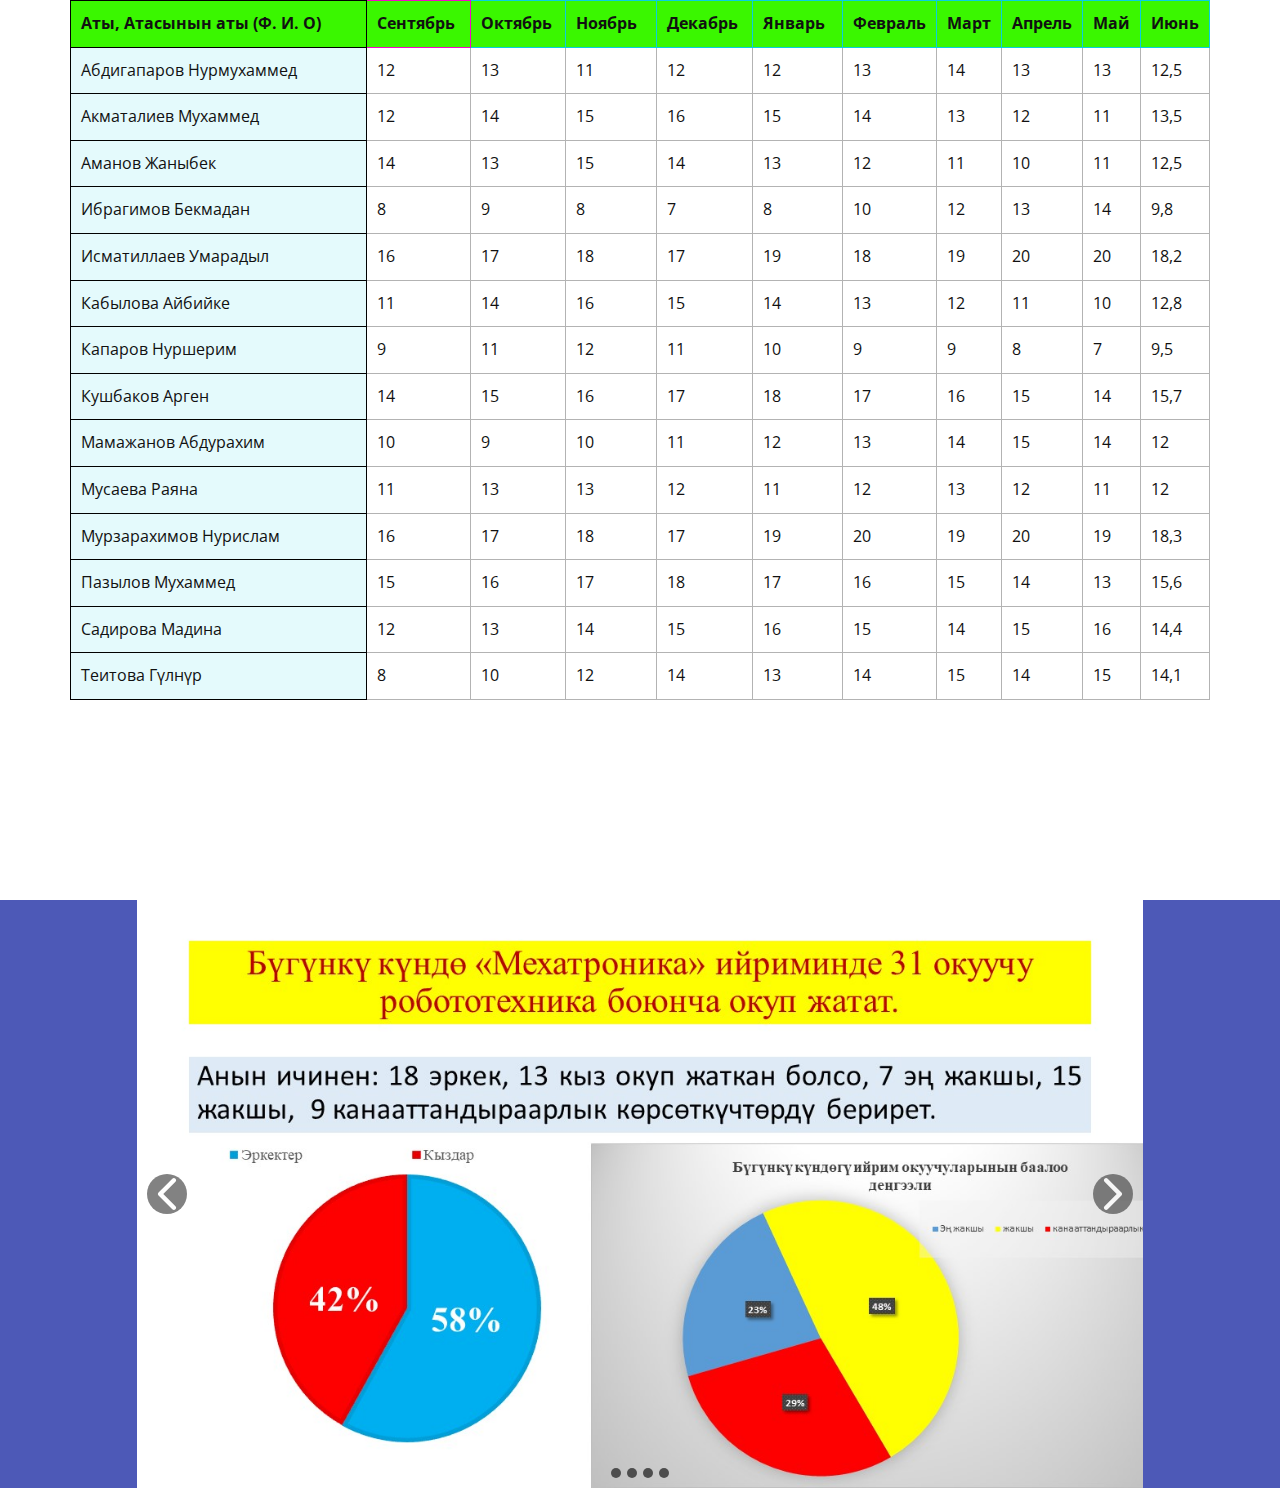
<file: Контакты.html>
<!DOCTYPE html>
<html style="font-size: 16px;" lang="ru">

<head>
    <meta name="viewport" content="width=device-width, initial-scale=1.0">
    <meta charset="utf-8">
    <meta name="keywords" content="Our Team, Sample Headline">
    <meta name="description" content="">
    <title>Контакты</title>
    <link rel="stylesheet" href="nicepage.css" media="screen">
    <link rel="stylesheet" href="Контакты.css" media="screen">
    <script class="u-script" type="text/javascript" src="jquery.js" defer=""></script>
    <script class="u-script" type="text/javascript" src="nicepage.js" defer=""></script>
    <meta name="generator" content="Nicepage 6.0.3, nicepage.com">
    <link id="u-theme-google-font" rel="stylesheet" href="https://fonts.googleapis.com/css?family=Raleway:100,100i,200,200i,300,300i,400,400i,500,500i,600,600i,700,700i,800,800i,900,900i|Open+Sans:300,300i,400,400i,500,500i,600,600i,700,700i,800,800i">




    <script type="application/ld+json">
        {
            "@context": "http://schema.org",
            "@type": "Organization",
            "name": ""
        }
    </script>
    <meta name="theme-color" content="#3a50f9">
    <meta property="og:title" content="Страница 1">
    <meta property="og:type" content="website">
    <meta data-intl-tel-input-cdn-path="intlTelInput/">
</head>

<body data-path-to-root="./" data-include-products="false" class="u-body u-xl-mode" data-lang="ru">
    <section class="u-align-center u-clearfix u-section-1" id="sec-8769">
        <div class="u-clearfix u-sheet u-sheet-1">
            <div class="u-align-center u-table u-table-responsive u-table-1">
                <table class="u-table-entity u-table-entity-1">
                    <colgroup>
                        <col width="53.4%">
                        <col width="9.9%">
                        <col width="9%">
                        <col width="9.5%">
                        <col width="9.2%">
                        <col width="9%">
                    </colgroup>
                    <thead class="u-palette-4-base u-table-header u-table-header-1">
                        <tr style="height: 37px;">
                            <th class="u-border-1 u-border-black u-custom-color-3 u-table-cell u-table-cell-1">Аты, Атасынын аты (Ф. И. О)</th>
                            <th class="u-border-1 u-border-custom-color-1 u-custom-color-3 u-table-cell u-text-body-color u-table-cell-2">Сентябрь</th>
                            <th class="u-border-1 u-border-palette-4-base u-custom-color-3 u-table-cell u-table-cell-3">Октябрь</th>
                            <th class="u-border-1 u-border-palette-4-base u-custom-color-3 u-table-cell u-table-cell-4">Ноябрь</th>
                            <th class="u-border-1 u-border-palette-4-base u-custom-color-3 u-table-cell u-table-cell-5">Декабрь</th>
                            <th class="u-border-1 u-border-palette-4-base u-custom-color-3 u-table-cell u-table-cell-6">Январь</th>
                            <th class="u-border-1 u-border-palette-4-base u-custom-color-3 u-table-cell u-table-cell-6">Февраль</th>
                            <th class="u-border-1 u-border-palette-4-base u-custom-color-3 u-table-cell u-table-cell-6">Март</th>
                            <th class="u-border-1 u-border-palette-4-base u-custom-color-3 u-table-cell u-table-cell-6">Апрель</th>
                            <th class="u-border-1 u-border-palette-4-base u-custom-color-3 u-table-cell u-table-cell-6">Май</th>
                            <th class="u-border-1 u-border-palette-4-base u-custom-color-3 u-table-cell u-table-cell-6">Июнь</th>
                        </tr>
                    </thead>
                    <tbody class="u-table-body">
                        <tr style="height: 37px;">
                            <td class="u-border-1 u-border-black u-first-column u-palette-4-light-3 u-table-cell u-table-cell-7"> Абдигапаров Нурмухаммед</td>
                            <td class="u-border-1 u-border-grey-30 u-table-cell">12</td>
                            <td class="u-border-1 u-border-grey-30 u-table-cell">13</td>
                            <td class="u-border-1 u-border-grey-30 u-table-cell">11</td>
                            <td class="u-border-1 u-border-grey-30 u-table-cell">12</td>
                            <td class="u-border-1 u-border-grey-30 u-table-cell">12</td>                            
                            <td class="u-border-1 u-border-grey-30 u-table-cell">13</td>
                            <td class="u-border-1 u-border-grey-30 u-table-cell">14</td>
                            <td class="u-border-1 u-border-grey-30 u-table-cell">13</td>
                            <td class="u-border-1 u-border-grey-30 u-table-cell">13</td>
                            <td class="u-border-1 u-border-grey-30 u-table-cell">12,5</td>
                        </tr>
                        <tr style="height: 37px;">
                            <td class="u-border-1 u-border-black u-first-column u-palette-4-light-3 u-table-cell u-table-cell-13"> Акматалиев Мухаммед</td>
                            <td class="u-border-1 u-border-grey-30 u-table-cell">12</td>
                            <td class="u-border-1 u-border-grey-30 u-table-cell">14</td>
                            <td class="u-border-1 u-border-grey-30 u-table-cell">15</td>
                            <td class="u-border-1 u-border-grey-30 u-table-cell">16</td>
                            <td class="u-border-1 u-border-grey-30 u-table-cell">15</td>                            
                            <td class="u-border-1 u-border-grey-30 u-table-cell">14</td>
                            <td class="u-border-1 u-border-grey-30 u-table-cell">13</td>
                            <td class="u-border-1 u-border-grey-30 u-table-cell">12</td>
                            <td class="u-border-1 u-border-grey-30 u-table-cell">11</td>
                            <td class="u-border-1 u-border-grey-30 u-table-cell">13,5</td>
                        </tr>
                        <tr style="height: 37px;">
                            <td class="u-border-1 u-border-black u-first-column u-palette-4-light-3 u-table-cell u-table-cell-19"> Аманов Жаныбек</td>
                            <td class="u-border-1 u-border-grey-30 u-table-cell">14</td>
                            <td class="u-border-1 u-border-grey-30 u-table-cell">13</td>
                            <td class="u-border-1 u-border-grey-30 u-table-cell">15</td>
                            <td class="u-border-1 u-border-grey-30 u-table-cell">14</td>
                            <td class="u-border-1 u-border-grey-30 u-table-cell">13</td>                            
                            <td class="u-border-1 u-border-grey-30 u-table-cell">12</td>
                            <td class="u-border-1 u-border-grey-30 u-table-cell">11</td>
                            <td class="u-border-1 u-border-grey-30 u-table-cell">10</td>
                            <td class="u-border-1 u-border-grey-30 u-table-cell">11</td>
                            <td class="u-border-1 u-border-grey-30 u-table-cell">12,5</td>
                        </tr>
                        <tr style="height: 37px;">
                            <td class="u-border-1 u-border-black u-first-column u-palette-4-light-3 u-table-cell u-table-cell-25"> Ибрагимов Бекмадан</td>
                            <td class="u-border-1 u-border-grey-30 u-table-cell">8</td>
                            <td class="u-border-1 u-border-grey-30 u-table-cell">9</td>
                            <td class="u-border-1 u-border-grey-30 u-table-cell">8</td>
                            <td class="u-border-1 u-border-grey-30 u-table-cell">7</td>
                            <td class="u-border-1 u-border-grey-30 u-table-cell">8</td>                            
                            <td class="u-border-1 u-border-grey-30 u-table-cell">10</td>
                            <td class="u-border-1 u-border-grey-30 u-table-cell">12</td>
                            <td class="u-border-1 u-border-grey-30 u-table-cell">13</td>
                            <td class="u-border-1 u-border-grey-30 u-table-cell">14</td>
                            <td class="u-border-1 u-border-grey-30 u-table-cell">9,8</td>
                        </tr>
                        <tr style="height: 37px;">
                            <td class="u-border-1 u-border-black u-palette-4-light-3 u-table-cell u-table-cell-31">Исматиллаев Умарадыл</td>
                            <td class="u-border-1 u-border-grey-30 u-table-cell">16</td>
                            <td class="u-border-1 u-border-grey-30 u-table-cell">17</td>
                            <td class="u-border-1 u-border-grey-30 u-table-cell">18</td>
                            <td class="u-border-1 u-border-grey-30 u-table-cell">17</td>
                            <td class="u-border-1 u-border-grey-30 u-table-cell">19</td>                            
                            <td class="u-border-1 u-border-grey-30 u-table-cell">18</td>
                            <td class="u-border-1 u-border-grey-30 u-table-cell">19</td>
                            <td class="u-border-1 u-border-grey-30 u-table-cell">20</td>
                            <td class="u-border-1 u-border-grey-30 u-table-cell">20</td>
                            <td class="u-border-1 u-border-grey-30 u-table-cell">18,2</td>
                        </tr>
                        <tr style="height: 37px;">
                            <td class="u-border-1 u-border-black u-palette-4-light-3 u-table-cell u-table-cell-37">Кабылова Айбийке</td>
                            <td class="u-border-1 u-border-grey-30 u-table-cell">11</td>
                            <td class="u-border-1 u-border-grey-30 u-table-cell">14</td>
                            <td class="u-border-1 u-border-grey-30 u-table-cell">16</td>
                            <td class="u-border-1 u-border-grey-30 u-table-cell">15</td>
                            <td class="u-border-1 u-border-grey-30 u-table-cell">14</td>                            
                            <td class="u-border-1 u-border-grey-30 u-table-cell">13</td>
                            <td class="u-border-1 u-border-grey-30 u-table-cell">12</td>
                            <td class="u-border-1 u-border-grey-30 u-table-cell">11</td>
                            <td class="u-border-1 u-border-grey-30 u-table-cell">10</td>
                            <td class="u-border-1 u-border-grey-30 u-table-cell">12,8</td>
                        </tr>
                        <tr style="height: 37px;">
                            <td class="u-border-1 u-border-black u-palette-4-light-3 u-table-cell u-table-cell-43">Капаров Нуршерим</td>
                            <td class="u-border-1 u-border-grey-30 u-table-cell">9</td>
                            <td class="u-border-1 u-border-grey-30 u-table-cell">11</td>
                            <td class="u-border-1 u-border-grey-30 u-table-cell">12</td>
                            <td class="u-border-1 u-border-grey-30 u-table-cell">11</td>
                            <td class="u-border-1 u-border-grey-30 u-table-cell">10</td>                            
                            <td class="u-border-1 u-border-grey-30 u-table-cell">9</td>
                            <td class="u-border-1 u-border-grey-30 u-table-cell">9</td>
                            <td class="u-border-1 u-border-grey-30 u-table-cell">8</td>
                            <td class="u-border-1 u-border-grey-30 u-table-cell">7</td>
                            <td class="u-border-1 u-border-grey-30 u-table-cell">9,5</td>
                        </tr>
                        <tr style="height: 37px;">
                            <td class="u-border-1 u-border-black u-palette-4-light-3 u-table-cell u-table-cell-49">Кушбаков Арген</td>
                            <td class="u-border-1 u-border-grey-30 u-table-cell">14</td>
                            <td class="u-border-1 u-border-grey-30 u-table-cell">15</td>
                            <td class="u-border-1 u-border-grey-30 u-table-cell">16</td>
                            <td class="u-border-1 u-border-grey-30 u-table-cell">17</td>
                            <td class="u-border-1 u-border-grey-30 u-table-cell">18</td>                            
                            <td class="u-border-1 u-border-grey-30 u-table-cell">17</td>
                            <td class="u-border-1 u-border-grey-30 u-table-cell">16</td>
                            <td class="u-border-1 u-border-grey-30 u-table-cell">15</td>
                            <td class="u-border-1 u-border-grey-30 u-table-cell">14</td>
                            <td class="u-border-1 u-border-grey-30 u-table-cell">15,7</td>
                        </tr>
                        <tr style="height: 37px;">
                            <td class="u-border-1 u-border-black u-palette-4-light-3 u-table-cell u-table-cell-55">Мамажанов Абдурахим</td>
                            <td class="u-border-1 u-border-grey-30 u-table-cell">10</td>
                            <td class="u-border-1 u-border-grey-30 u-table-cell">9</td>
                            <td class="u-border-1 u-border-grey-30 u-table-cell">10</td>
                            <td class="u-border-1 u-border-grey-30 u-table-cell">11</td>
                            <td class="u-border-1 u-border-grey-30 u-table-cell">12</td>                            
                            <td class="u-border-1 u-border-grey-30 u-table-cell">13</td>
                            <td class="u-border-1 u-border-grey-30 u-table-cell">14</td>
                            <td class="u-border-1 u-border-grey-30 u-table-cell">15</td>
                            <td class="u-border-1 u-border-grey-30 u-table-cell">14</td>
                            <td class="u-border-1 u-border-grey-30 u-table-cell">12</td>
                        </tr>
                        <tr style="height: 37px;">
                            <td class="u-border-1 u-border-black u-palette-4-light-3 u-table-cell u-table-cell-61">Мусаева Раяна</td>
                            <td class="u-border-1 u-border-grey-30 u-table-cell">11</td>
                            <td class="u-border-1 u-border-grey-30 u-table-cell">13</td>
                            <td class="u-border-1 u-border-grey-30 u-table-cell">13</td>
                            <td class="u-border-1 u-border-grey-30 u-table-cell">12</td>
                            <td class="u-border-1 u-border-grey-30 u-table-cell">11</td>                            
                            <td class="u-border-1 u-border-grey-30 u-table-cell">12</td>
                            <td class="u-border-1 u-border-grey-30 u-table-cell">13</td>
                            <td class="u-border-1 u-border-grey-30 u-table-cell">12</td>
                            <td class="u-border-1 u-border-grey-30 u-table-cell">11</td>
                            <td class="u-border-1 u-border-grey-30 u-table-cell">12</td>
                        </tr>
                        <tr style="height: 37px;">
                            <td class="u-border-1 u-border-black u-palette-4-light-3 u-table-cell u-table-cell-67">Мурзарахимов Нурислам</td>
                            <td class="u-border-1 u-border-grey-30 u-table-cell">16</td>
                            <td class="u-border-1 u-border-grey-30 u-table-cell">17</td>
                            <td class="u-border-1 u-border-grey-30 u-table-cell">18</td>
                            <td class="u-border-1 u-border-grey-30 u-table-cell">17</td>
                            <td class="u-border-1 u-border-grey-30 u-table-cell">19</td>                            
                            <td class="u-border-1 u-border-grey-30 u-table-cell">20</td>
                            <td class="u-border-1 u-border-grey-30 u-table-cell">19</td>
                            <td class="u-border-1 u-border-grey-30 u-table-cell">20</td>
                            <td class="u-border-1 u-border-grey-30 u-table-cell">19</td>
                            <td class="u-border-1 u-border-grey-30 u-table-cell">18,3</td>
                        </tr>
                        <tr style="height: 37px;">
                            <td class="u-border-1 u-border-black u-palette-4-light-3 u-table-cell u-table-cell-73">Пазылов Мухаммед</td>
                            <td class="u-border-1 u-border-grey-30 u-table-cell">15</td>
                            <td class="u-border-1 u-border-grey-30 u-table-cell">16</td>
                            <td class="u-border-1 u-border-grey-30 u-table-cell">17</td>
                            <td class="u-border-1 u-border-grey-30 u-table-cell">18</td>
                            <td class="u-border-1 u-border-grey-30 u-table-cell">17</td>                            
                            <td class="u-border-1 u-border-grey-30 u-table-cell">16</td>
                            <td class="u-border-1 u-border-grey-30 u-table-cell">15</td>
                            <td class="u-border-1 u-border-grey-30 u-table-cell">14</td>
                            <td class="u-border-1 u-border-grey-30 u-table-cell">13</td>
                            <td class="u-border-1 u-border-grey-30 u-table-cell">15,6</td>
                        </tr>
                        <tr style="height: 37px;">
                            <td class="u-border-1 u-border-black u-palette-4-light-3 u-table-cell u-table-cell-79">Садирова Мадина</td>
                            <td class="u-border-1 u-border-grey-30 u-table-cell">12</td>
                            <td class="u-border-1 u-border-grey-30 u-table-cell">13</td>
                            <td class="u-border-1 u-border-grey-30 u-table-cell">14</td>
                            <td class="u-border-1 u-border-grey-30 u-table-cell">15</td>
                            <td class="u-border-1 u-border-grey-30 u-table-cell">16</td>                            
                            <td class="u-border-1 u-border-grey-30 u-table-cell">15</td>
                            <td class="u-border-1 u-border-grey-30 u-table-cell">14</td>
                            <td class="u-border-1 u-border-grey-30 u-table-cell">15</td>
                            <td class="u-border-1 u-border-grey-30 u-table-cell">16</td>
                            <td class="u-border-1 u-border-grey-30 u-table-cell">14,4</td>
                        </tr>
                        <tr style="height: 37px;">
                            <td class="u-border-1 u-border-black u-palette-4-light-3 u-table-cell u-table-cell-85">Теитова Гүлнүр</td>
                            <td class="u-border-1 u-border-grey-30 u-table-cell">8</td>
                            <td class="u-border-1 u-border-grey-30 u-table-cell">10</td>
                            <td class="u-border-1 u-border-grey-30 u-table-cell">12</td>
                            <td class="u-border-1 u-border-grey-30 u-table-cell">14</td>
                            <td class="u-border-1 u-border-grey-30 u-table-cell">13</td>                            
                            <td class="u-border-1 u-border-grey-30 u-table-cell">14</td>
                            <td class="u-border-1 u-border-grey-30 u-table-cell">15</td>
                            <td class="u-border-1 u-border-grey-30 u-table-cell">14</td>
                            <td class="u-border-1 u-border-grey-30 u-table-cell">15</td>
                            <td class="u-border-1 u-border-grey-30 u-table-cell">14,1</td>
                        </tr>
                    </tbody>
                </table>
            </div>
        </div>
    </section>
    <section class="u-clearfix u-palette-1-dark-1 u-section-2" id="sec-af05">
        <div class="u-clearfix u-sheet u-valign-middle-sm u-valign-middle-xs u-sheet-1">
            <div class="u-carousel u-expanded-width-sm u-expanded-width-xs u-gallery u-gallery-slider u-layout-carousel u-lightbox u-no-transition u-show-text-on-hover u-gallery-1" data-interval="5000" data-u-ride="carousel" id="carousel-f2f9">
                <ol class="u-absolute-hcenter u-carousel-indicators u-carousel-indicators-1">
                    <li data-u-target="#carousel-f2f9" data-u-slide-to="0" class="u-active u-grey-70 u-shape-circle" style="width: 10px; height: 10px;"></li>
                    <li data-u-target="#carousel-f2f9" data-u-slide-to="1" class="u-active u-grey-70 u-shape-circle" style="width: 10px; height: 10px;"></li>
                    <li data-u-target="#carousel-f2f9" data-u-slide-to="2" class="u-active u-grey-70 u-shape-circle" style="width: 10px; height: 10px;"></li>
                    <li data-u-target="#carousel-f2f9" data-u-slide-to="3" class="u-active u-grey-70 u-shape-circle" style="width: 10px; height: 10px;"></li>
                </ol>
                <div class="u-carousel-inner u-gallery-inner" role="listbox">
                    <div class="u-active u-carousel-item u-effect-fade u-gallery-item u-carousel-item-1">
                        <div class="u-back-slide" data-image-width="1280" data-image-height="720">
                            <img class="u-back-image u-expanded" src="images/Слайд1.JPG">
                        </div>
                        <div class="u-align-center u-over-slide u-shading u-valign-bottom u-over-slide-1">
                        </div>
                    </div>
                    <div class="u-carousel-item u-effect-fade u-gallery-item u-carousel-item-2">
                        <div class="u-back-slide" data-image-width="1280" data-image-height="720">
                            <img class="u-back-image u-expanded" src="images/Слайд2.JPG">
                        </div>
                        <div class="u-align-center u-over-slide u-shading u-valign-bottom u-over-slide-2">
                        </div>
                    </div>
                    <div class="u-carousel-item u-effect-fade u-gallery-item u-carousel-item-3">
                        <div class="u-back-slide" data-image-width="1280" data-image-height="720">
                            <img class="u-back-image u-expanded" src="images/Слайд3.JPG">
                        </div>
                        <div class="u-align-center u-over-slide u-shading u-valign-bottom u-over-slide-3">
                        </div>
                    </div>
                    <div class="u-carousel-item u-effect-fade u-gallery-item u-carousel-item-4">
                        <div class="u-back-slide" data-image-width="1280" data-image-height="720">
                            <img class="u-back-image u-expanded" src="images/Слайд4.JPG">
                        </div>
                        <div class="u-align-center u-over-slide u-shading u-valign-bottom u-over-slide-4">
                        </div>
                    </div>
                </div>
                <a class="u-absolute-vcenter u-carousel-control u-carousel-control-prev u-grey-70 u-icon-circle u-opacity u-opacity-70 u-spacing-10 u-text-white u-carousel-control-1" href="#carousel-f2f9" role="button" data-u-slide="prev">
                    <span aria-hidden="true">
              <svg viewBox="0 0 451.847 451.847"><path d="M97.141,225.92c0-8.095,3.091-16.192,9.259-22.366L300.689,9.27c12.359-12.359,32.397-12.359,44.751,0
c12.354,12.354,12.354,32.388,0,44.748L173.525,225.92l171.903,171.909c12.354,12.354,12.354,32.391,0,44.744
c-12.354,12.365-32.386,12.365-44.745,0l-194.29-194.281C100.226,242.115,97.141,234.018,97.141,225.92z"></path></svg>
            </span>
                    <span class="sr-only">
              <svg viewBox="0 0 451.847 451.847"><path d="M97.141,225.92c0-8.095,3.091-16.192,9.259-22.366L300.689,9.27c12.359-12.359,32.397-12.359,44.751,0
c12.354,12.354,12.354,32.388,0,44.748L173.525,225.92l171.903,171.909c12.354,12.354,12.354,32.391,0,44.744
c-12.354,12.365-32.386,12.365-44.745,0l-194.29-194.281C100.226,242.115,97.141,234.018,97.141,225.92z"></path></svg>
            </span>
                </a>
                <a class="u-absolute-vcenter u-carousel-control u-carousel-control-next u-grey-70 u-icon-circle u-opacity u-opacity-70 u-spacing-10 u-text-white u-carousel-control-2" href="#carousel-f2f9" role="button" data-u-slide="next">
                    <span aria-hidden="true">
              <svg viewBox="0 0 451.846 451.847"><path d="M345.441,248.292L151.154,442.573c-12.359,12.365-32.397,12.365-44.75,0c-12.354-12.354-12.354-32.391,0-44.744
L278.318,225.92L106.409,54.017c-12.354-12.359-12.354-32.394,0-44.748c12.354-12.359,32.391-12.359,44.75,0l194.287,194.284
c6.177,6.18,9.262,14.271,9.262,22.366C354.708,234.018,351.617,242.115,345.441,248.292z"></path></svg>
            </span>
                    <span class="sr-only">
              <svg viewBox="0 0 451.846 451.847"><path d="M345.441,248.292L151.154,442.573c-12.359,12.365-32.397,12.365-44.75,0c-12.354-12.354-12.354-32.391,0-44.744
L278.318,225.92L106.409,54.017c-12.354-12.359-12.354-32.394,0-44.748c12.354-12.359,32.391-12.359,44.75,0l194.287,194.284
c6.177,6.18,9.262,14.271,9.262,22.366C354.708,234.018,351.617,242.115,345.441,248.292z"></path></svg>
            </span>
                </a>
            </div>
        </div>
    </section>
</body>

</html>
</file>
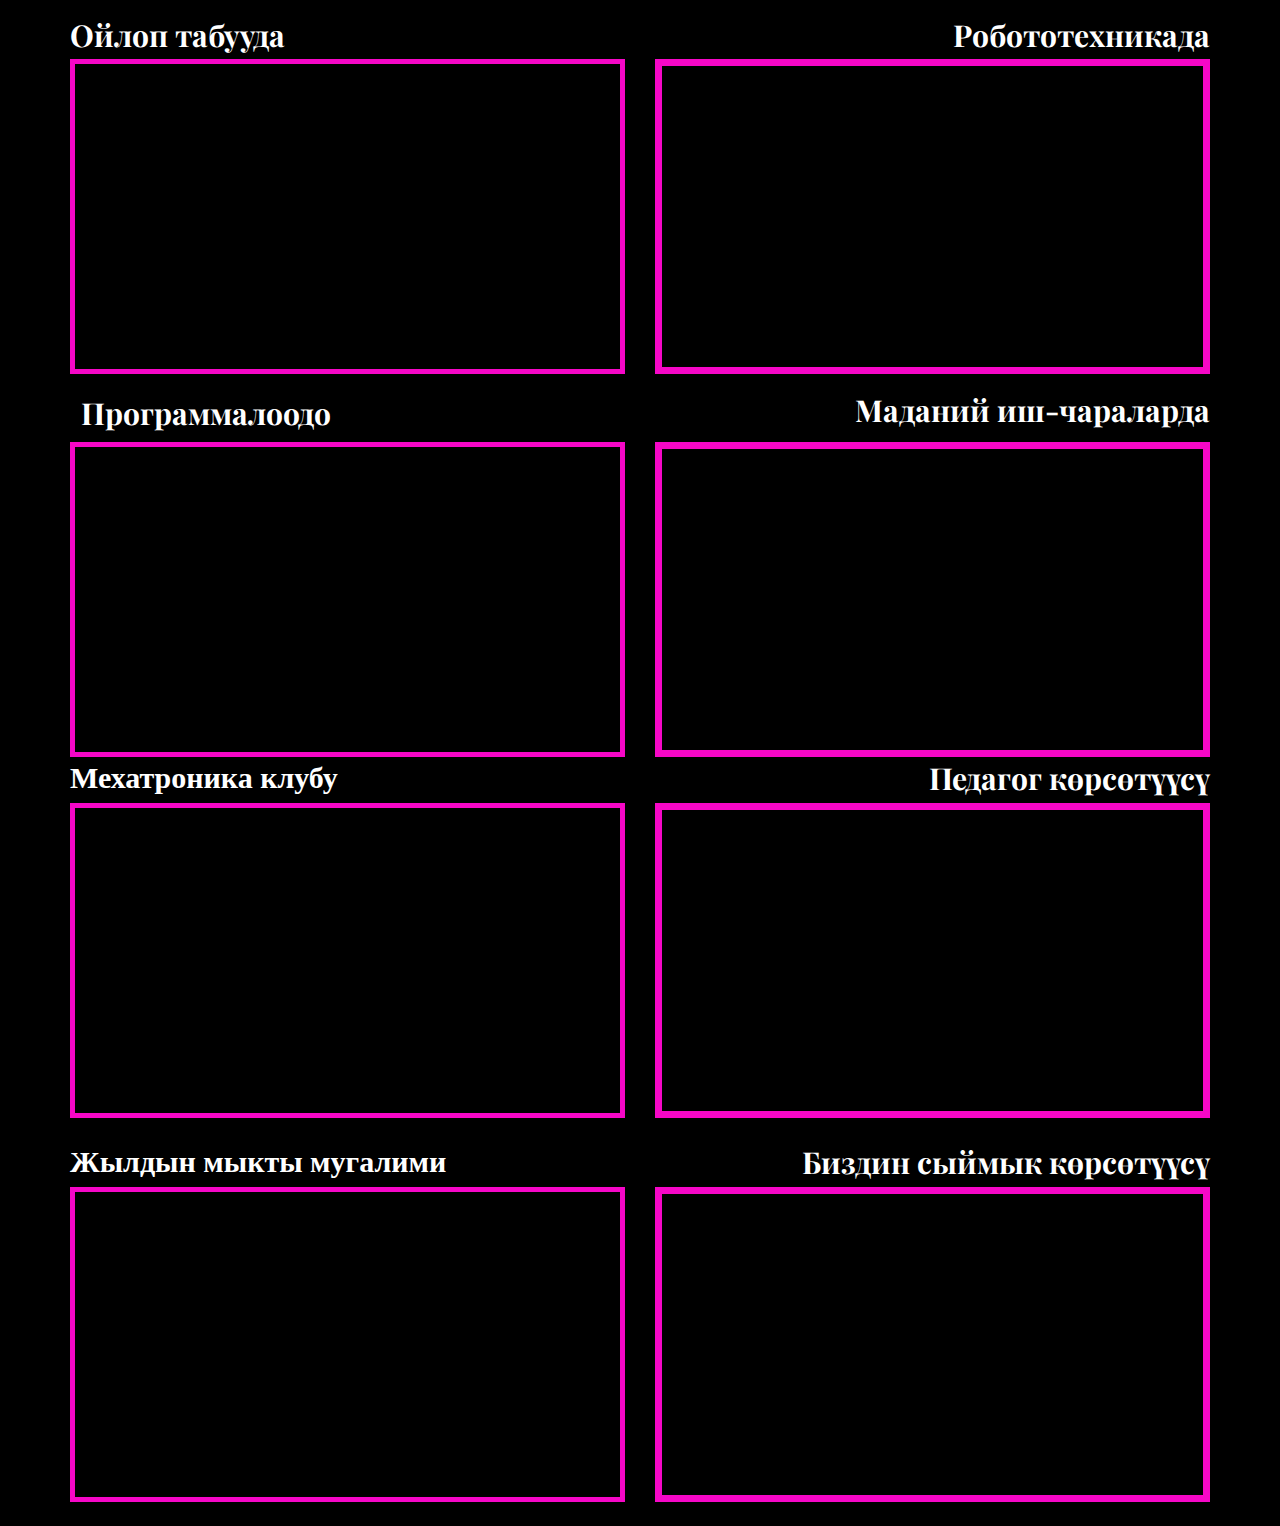
<file: Санарип.html>
<!DOCTYPE html>
<html style="font-size: 16px;" lang="ru"><head>
    <meta name="viewport" content="width=device-width, initial-scale=1.0">
    <meta charset="utf-8">
    <meta name="keywords" content="">
    <meta name="description" content="">
    <title>Санарип</title>
    <link rel="stylesheet" href="nicepage.css" media="screen">
<link rel="stylesheet" href="Санарип.css" media="screen">
    <script class="u-script" type="text/javascript" src="jquery.js" defer=""></script>
    <script class="u-script" type="text/javascript" src="nicepage.js" defer=""></script>
    <meta name="generator" content="Nicepage 6.1.3, nicepage.com">
    <link id="u-theme-google-font" rel="stylesheet" href="https://fonts.googleapis.com/css?family=Roboto+Condensed:300,300i,400,400i,700,700i|Open+Sans:300,300i,400,400i,500,500i,600,600i,700,700i,800,800i">
    <link id="u-page-google-font" rel="stylesheet" href="https://fonts.googleapis.com/css?family=Playfair+Display:400,400i,500,500i,600,600i,700,700i,800,800i,900,900i">
    
    
    
    
    
    <script type="application/ld+json">{
		"@context": "http://schema.org",
		"@type": "Organization",
		"name": ""
}</script>
    <meta name="theme-color" content="#3fb7fe">
    <meta property="og:title" content="Санарип">
    <meta property="og:type" content="website">
  <meta data-intl-tel-input-cdn-path="intlTelInput/"></head>
  <body data-path-to-root="./" data-include-products="false" class="u-body u-xl-mode" data-lang="ru">
    <section class="u-black u-clearfix u-section-1" id="sec-e3c7">
      <div class="u-clearfix u-sheet u-valign-middle-xl u-valign-middle-xs u-sheet-1">
        <h4 class="u-align-right u-custom-font u-font-playfair-display u-text u-text-body-alt-color u-text-default u-text-1">Робототехникада</h4>
        <h4 class="u-align-left u-custom-font u-font-playfair-display u-text u-text-body-alt-color u-text-default u-text-2">Ойлоп табууда</h4>
        <div class="data-layout-selected u-clearfix u-expanded-width u-gutter-30 u-layout-wrap u-layout-wrap-1">
          <div class="u-layout">
            <div class="u-layout-row">
              <div class="u-align-left u-container-style u-layout-cell u-left-cell u-size-30 u-layout-cell-1">
                <div class="u-container-layout u-container-layout-1">
                  <div class="u-align-left u-border-5 u-border-custom-color-1 u-expanded u-video">
                    <div class="embed-responsive embed-responsive-1">
                      <iframe style="position: absolute;top: 0;left: 0;width: 100%;height: 100%;" class="embed-responsive-item" src="https://www.youtube.com/embed/IJ43jesWHEY?playlist=IJ43jesWHEY&amp;loop=1&amp;mute=1&amp;showinfo=1&amp;controls=1&amp;start=0&amp;autoplay=1" data-autoplay="1" frameborder="0" allowfullscreen=""></iframe>
                    </div>
                  </div>
                </div>
              </div>
              <div class="u-align-left u-container-style u-layout-cell u-size-30 u-layout-cell-2">
                <div class="u-container-layout u-container-layout-2">
                  <div class="u-align-left u-border-7 u-border-custom-color-1 u-expanded u-video">
                    <div class="embed-responsive embed-responsive-2">
                      <iframe style="position: absolute;top: 0;left: 0;width: 100%;height: 100%;" class="embed-responsive-item" src="https://www.youtube.com/embed/2JGU0AfDa-0?playlist=2JGU0AfDa-0&amp;loop=1&amp;mute=1&amp;showinfo=1&amp;controls=1&amp;start=0&amp;autoplay=1" data-autoplay="1" frameborder="0" allowfullscreen=""></iframe>
                    </div>
                  </div>
                </div>
              </div>
            </div>
          </div>
        </div>
      </div>
    </section>
    <section class="u-black u-clearfix u-section-2" id="carousel_fc6a">
      <div class="u-clearfix u-sheet u-valign-middle-lg u-valign-middle-md u-valign-middle-xl u-sheet-1">
        <h4 class="u-align-right u-custom-font u-font-playfair-display u-text u-text-body-alt-color u-text-default u-text-1"> Маданий иш-чараларда</h4>
        <h4 class="u-align-left u-custom-font u-font-playfair-display u-text u-text-body-alt-color u-text-default u-text-2">Программалоодо</h4>
        <div class="data-layout-selected u-clearfix u-expanded-width u-gutter-30 u-layout-wrap u-layout-wrap-1">
          <div class="u-layout">
            <div class="u-layout-row">
              <div class="u-align-left u-container-style u-layout-cell u-left-cell u-size-30 u-layout-cell-1">
                <div class="u-container-layout u-container-layout-1">
                  <div class="u-align-left u-border-5 u-border-custom-color-1 u-expanded u-video">
                    <div class="embed-responsive embed-responsive-1">
                      <iframe style="position: absolute;top: 0;left: 0;width: 100%;height: 100%;" class="embed-responsive-item" src="https://www.youtube.com/embed/5sT84_nQ3cw?playlist=5sT84_nQ3cw&amp;loop=1&amp;mute=1&amp;showinfo=1&amp;controls=1&amp;start=0&amp;autoplay=1" data-autoplay="1" frameborder="0" allowfullscreen=""></iframe>
                    </div>
                  </div>
                </div>
              </div>
              <div class="u-align-left u-container-style u-layout-cell u-size-30 u-layout-cell-2">
                <div class="u-container-layout u-container-layout-2">
                  <div class="u-align-left u-border-7 u-border-custom-color-1 u-expanded u-video">
                    <div class="embed-responsive embed-responsive-2">
                      <iframe style="position: absolute;top: 0;left: 0;width: 100%;height: 100%;" class="embed-responsive-item" src="https://www.youtube.com/embed/V9THGe9Tzgc?playlist=V9THGe9Tzgc&amp;loop=1&amp;mute=1&amp;showinfo=1&amp;controls=1&amp;start=0&amp;autoplay=1" data-autoplay="1" frameborder="0" allowfullscreen=""></iframe>
                    </div>
                  </div>
                </div>
              </div>
            </div>
          </div>
        </div>
      </div>
    </section>
    <section class="u-black u-clearfix u-section-3" id="carousel_4612">
      <div class="u-clearfix u-sheet u-sheet-1">
        <h4 class="u-align-right u-custom-font u-font-playfair-display u-text u-text-body-alt-color u-text-default u-text-1">Педагог көрсөтүүсү</h4>
        <h4 class="u-align-left u-custom-font u-font-georgia u-text u-text-body-alt-color u-text-default u-text-2">Мехатроника клубу</h4>
        <div class="data-layout-selected u-clearfix u-expanded-width u-gutter-30 u-layout-wrap u-layout-wrap-1">
          <div class="u-layout">
            <div class="u-layout-row">
              <div class="u-align-left u-container-style u-layout-cell u-left-cell u-size-30 u-layout-cell-1">
                <div class="u-container-layout u-container-layout-1">
                  <div class="u-align-left u-border-5 u-border-custom-color-1 u-expanded u-video">
                    <div class="embed-responsive embed-responsive-1">
                      <iframe style="position: absolute;top: 0;left: 0;width: 100%;height: 100%;" class="embed-responsive-item" src="https://www.youtube.com/embed/3KUn3p_MA9A?playlist=3KUn3p_MA9A&amp;loop=1&amp;mute=1&amp;showinfo=1&amp;controls=1&amp;start=0&amp;autoplay=1" data-autoplay="1" frameborder="0" allowfullscreen=""></iframe>
                    </div>
                  </div>
                </div>
              </div>
              <div class="u-align-left u-container-style u-layout-cell u-size-30 u-layout-cell-2">
                <div class="u-container-layout u-container-layout-2">
                  <div class="u-align-left u-border-7 u-border-custom-color-1 u-expanded u-video">
                    <div class="embed-responsive embed-responsive-2">
                      <iframe style="position: absolute;top: 0;left: 0;width: 100%;height: 100%;" class="embed-responsive-item" src="https://www.youtube.com/embed/Vng1gMVJuyk?playlist=Vng1gMVJuyk&amp;loop=1&amp;mute=1&amp;showinfo=1&amp;controls=1&amp;start=0&amp;autoplay=1" data-autoplay="1" frameborder="0" allowfullscreen=""></iframe>
                    </div>
                  </div>
                </div>
              </div>
            </div>
          </div>
        </div>
      </div>
    </section>
    <section class="u-black u-clearfix u-section-3" id="carousel_4612">
      <div class="u-clearfix u-sheet u-sheet-1">
        <h4 class="u-align-right u-custom-font u-font-playfair-display u-text u-text-body-alt-color u-text-default u-text-1">Биздин сыймык көрсөтүүсү</h4>
        <h4 class="u-align-left u-custom-font u-font-georgia u-text u-text-body-alt-color u-text-default u-text-2">Жылдын мыкты мугалими</h4>
        <div class="data-layout-selected u-clearfix u-expanded-width u-gutter-30 u-layout-wrap u-layout-wrap-1">
          <div class="u-layout">
            <div class="u-layout-row">
              <div class="u-align-left u-container-style u-layout-cell u-left-cell u-size-30 u-layout-cell-1">
                <div class="u-container-layout u-container-layout-1">
                  <div class="u-align-left u-border-5 u-border-custom-color-1 u-expanded u-video">
                    <div class="embed-responsive embed-responsive-1">
                      <iframe style="position: absolute;top: 0;left: 0;width: 100%;height: 100%;" class="embed-responsive-item" src="https://www.youtube.com/embed/k8GKkL_R-nM?playlist=k8GKkL_R-nM&amp;loop=1&amp;mute=1&amp;showinfo=1&amp;controls=1&amp;start=0&amp;autoplay=1" data-autoplay="1" frameborder="0" allowfullscreen=""></iframe>
                    </div>
                  </div>
                </div>
              </div>
              <div class="u-align-left u-container-style u-layout-cell u-size-30 u-layout-cell-2">
                <div class="u-container-layout u-container-layout-2">
                  <div class="u-align-left u-border-7 u-border-custom-color-1 u-expanded u-video">
                    <div class="embed-responsive embed-responsive-2">
                      <iframe style="position: absolute;top: 0;left: 0;width: 100%;height: 100%;" class="embed-responsive-item" src="https://www.youtube.com/embed/gtCucVZmtAw?playlist=gtCucVZmtAw&amp;loop=1&amp;mute=1&amp;showinfo=1&amp;controls=1&amp;start=0&amp;autoplay=1" data-autoplay="1" frameborder="0" allowfullscreen=""></iframe>
                    </div>
                  </div>
                </div>
              </div>
            </div>
          </div>
        </div>
      </div>
    </section>
</body></html>
</file>
